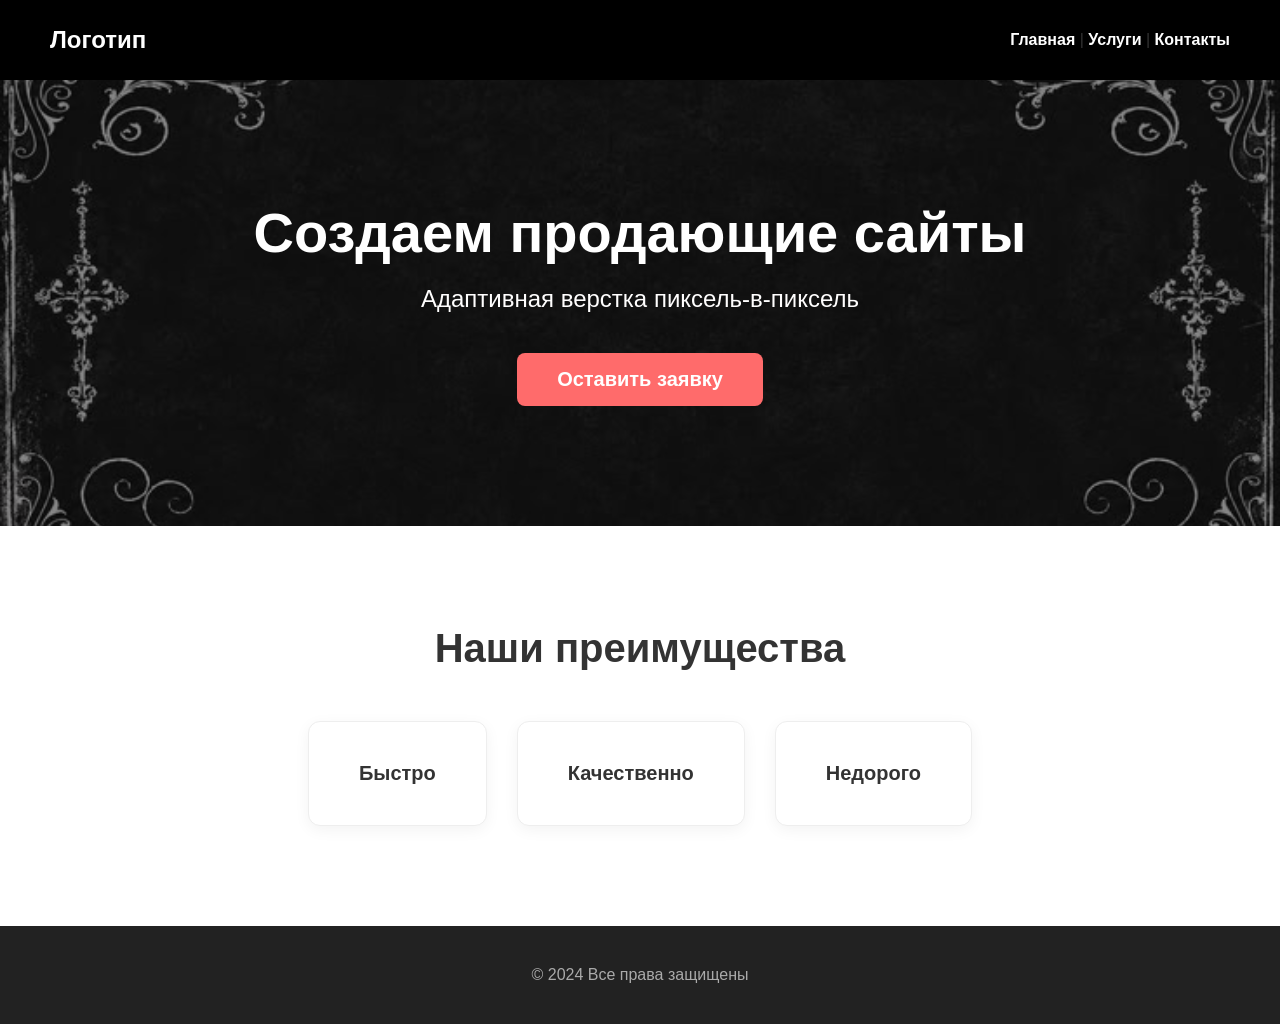
<file: index.html>
<!DOCTYPE html>
<html lang="ru">
<head>
    <meta charset="UTF-8">
    <meta name="viewport" content="width=device-width, initial-scale=1.0">
    <title>Мой Лендинг</title>
    <link rel="stylesheet" href="style.css">
</head>
<body>

    <!-- Шапка -->
    <header>
        <div class="logo">
    <span>Логотип</span>
</div>
      <nav>
    <a href="index.html">Главная</a> | 
    <a href="#">Услуги</a> | 
    <a href="contacts.html">Контакты</a>
</nav>
    </header>

   <section class="hero" id="home">
    <!-- Картинка на фоне (абсолютное позиционирование) -->
    <img src="images/fon.jpg" alt="Фон" class="hero-bg-img">
    
    <!-- Контент поверх картинки -->
    <div class="hero-content">
        <h1>Создаем продающие сайты</h1>
        <p>Адаптивная верстка пиксель-в-пиксель</p>
        <button class="cta-button">Оставить заявку</button>
    </div>
</section>

    <!-- Преимущества (ДОБАВИЛИ КЛАСС ДЛЯ АНИМАЦИИ) -->
    <section class="features animate-on-scroll" id="services">
        <h2>Наши преимущества</h2>
        <div class="cards">
            <div class="card">Быстро</div>
            <div class="card">Качественно</div>
            <div class="card">Недорого</div>
        </div>
    </section>

    <!-- Подвал -->
    <footer>
        <p>© 2024 Все права защищены</p>
    </footer>

    <!-- ПОДКЛЮЧАЕМ СКРИПТ -->
    <script src="script.js"></script>
</body>
</html>
</file>
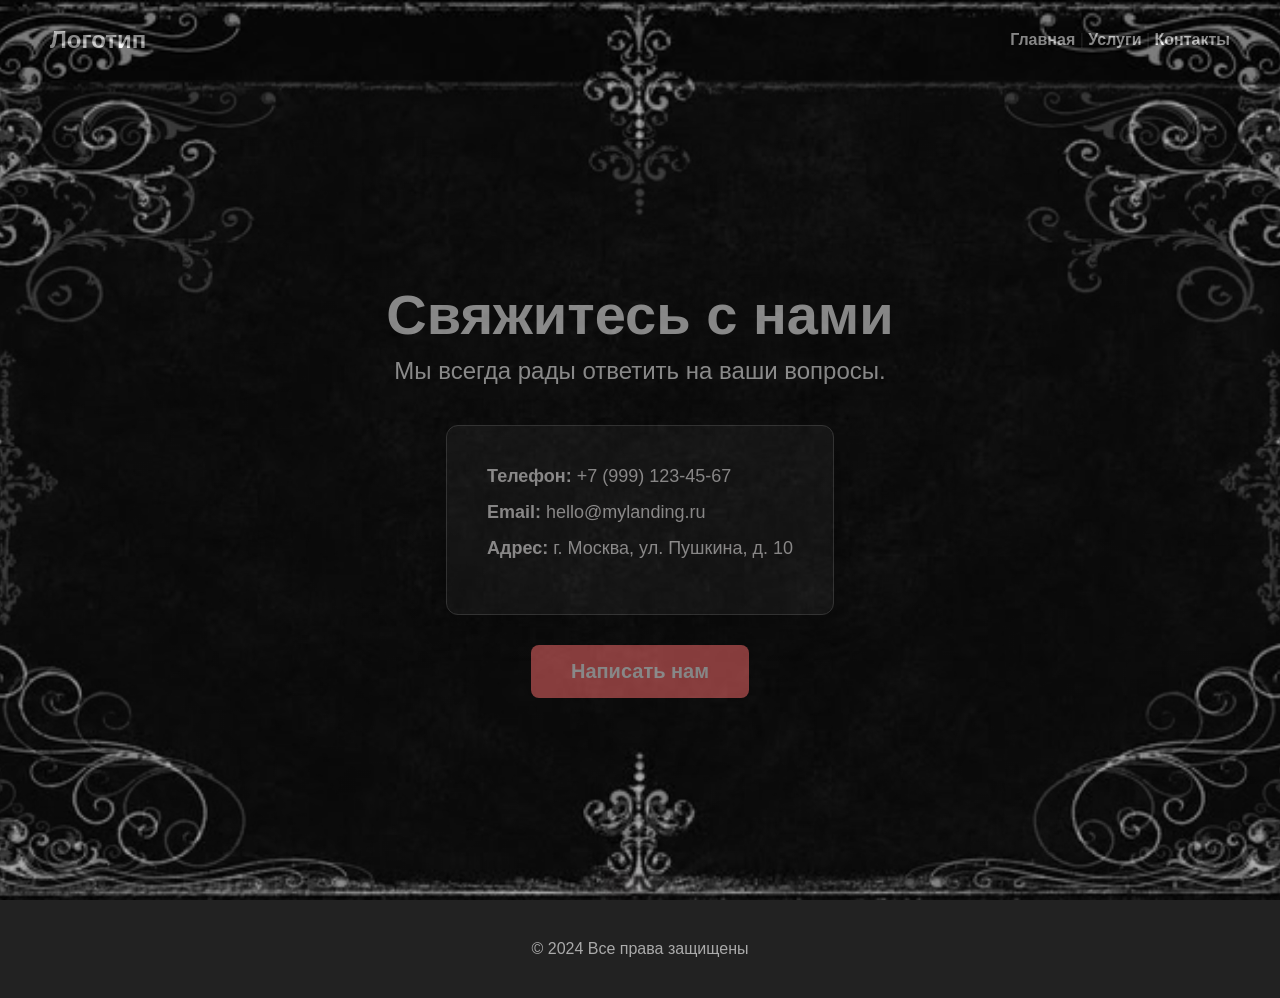
<file: contacts.html>
<!DOCTYPE html>
<html lang="ru">
<head>
    <meta charset="UTF-8">
    <meta name="viewport" content="width=device-width, initial-scale=1.0">
    <title>Контакты - Мой Лендинг</title>
    <link rel="stylesheet" href="style.css">
</head>
<body>

    <!-- Такая же шапка, как на главной -->
    <header>
        <div class="logo">
            <span>Логотип</span>
        </div>
        <nav>
            <a href="./index.html">Главная</a> |
            <a href="#">Услуги</a> | 
            <a href="contacts.html">Контакты</a>
        </nav>
    </header>

    <!-- Блок контактов -->
    <main class="contact-page">
        <h1>Свяжитесь с нами</h1>
        <p>Мы всегда рады ответить на ваши вопросы.</p>
        <img src="images/fon.jpg" alt="Фон" class="hero-bg-img">
        
        <div class="contact-info">
            <p><strong>Телефон:</strong> +7 (999) 123-45-67</p>
            <p><strong>Email:</strong> hello@mylanding.ru</p>
            <p><strong>Адрес:</strong> г. Москва, ул. Пушкина, д. 10</p>
        </div>

        <button class="cta-button">Написать нам</button>
    </main>

    <!-- Подвал -->
    <footer>
        <p>© 2024 Все права защищены</p>
    </footer>

</body>
</html>
</file>
<file: style.css>
/* =========================================
   1. БАЗОВЫЕ СТИЛИ И СБРОС
   ========================================= */
* {
    margin: 0;
    padding: 0;
    box-sizing: border-box;
    font-family: Arial, sans-serif; /* Убираем стандартный Times New Roman */
}

html {
    scroll-behavior: smooth; /* Включает плавную прокрутку */
}

body {
    background-color: #ffffff;
    color: #333;
}

/* Настройка шапки с затемнением фона */
header {
    display: flex;
    justify-content: space-between;
    align-items: center;
    padding: 15px 50px;
    
    /* Ставим сплошной черный цвет */
    background-color: #000000; 
    
    height: 80px;
}

/* Делаем текст логотипа белым и добавляем тень */
.logo {
    display: flex;
    align-items: center;
    gap: 10px;
    font-weight: bold;
    font-size: 24px;
    color: #ffffff; /* Белый цвет */
    text-shadow: 2px 2px 4px rgba(0, 0, 0, 0.8); /* Темная тень для читаемости */
}

/* Текст картинки-логотипа (если она есть) */
.logo img {
    height: 40px;
    width: auto;
    display: block;
    filter: drop-shadow(2px 2px 4px rgba(0,0,0,0.8)); /* Тень для картинки */
}

/* Делаем ссылки в меню белыми */
nav a {
    text-decoration: none;
    color: #ffffff; /* Белый цвет */
    font-size: 16px;
    font-weight: bold; /* Жирнее для читаемости */
    text-shadow: 1px 1px 3px rgba(0, 0, 0, 0.9); /* Тень */
    transition: color 0.3s ease;
}

/* Цвет при наведении (например, светло-серый или желтоватый) */
nav a:hover {
    color: #ffcc00; /* Желтый цвет при наведении (можно поменять на любой) */
}

/* --- Главный экран (Hero) --- */
.hero {
    position: relative; /* Важно! Чтобы картинка позиционировалась относительно этого блока */
    padding: 120px 20px;
    text-align: center;
    overflow: hidden; /* Скрывает то, что вылезает за края */
    background-color: #111; /* Темный фон на случай, если картинка не загрузится */
}

/* Настройка картинки */
.hero-bg-img {
    position: absolute; /* Вынимаем из потока и кладем на фон */
    top: 0;
    left: 0;
    width: 100%;
    height: 100%;
    object-fit: cover; /* Растягиваем, сохраняя пропорции */
    z-index: 1; /* Кладем на самый нижний слой */
    opacity: 0.5; /* Делаем картинку полупрозрачной, чтобы текст читался */
}

/* Настройка контента */
.hero-content {
    position: relative; /* Поднимаем текст над картинкой */
    z-index: 2; /* Текст выше картинки */
    color: white; /* Белый текст, так как фон темный */
}

.hero h1 {
    font-size: 56px;
    margin-bottom: 20px;
    color: #ffffff; /* Белый цвет текста */
}

.hero p {
    font-size: 24px;
    color: #fffefe;
    margin-bottom: 40px;
}

.cta-button {
    background-color: #ff6b6b; /* Красный цвет */
    color: white;
    font-size: 20px;
    padding: 15px 40px;
    border: none;
    border-radius: 8px;
    cursor: pointer;
    transition: 0.3s;
    font-weight: bold;
}

.cta-button:hover {
    background-color: #ff4a4a; /* Темнеет при наведении */
}

/* --- Преимущества (Features) --- */
.features {
    text-align: center;
    padding: 100px 20px;
}

.features h2 {
    font-size: 40px;
    margin-bottom: 50px;
}

.cards {
    display: flex;
    justify-content: center;
    gap: 30px;
}

.card {
    background-color: #fff;
    padding: 40px 50px;
    border-radius: 12px;
    font-size: 20px;
    font-weight: bold;
    box-shadow: 0 4px 15px rgba(0,0,0,0.05); /* Легкая тень */
    border: 1px solid #eee;
}

/* --- Подвал --- */
footer {
    background-color: #222;
    color: #aaa;
    text-align: center;
    padding: 40px;
}

/* =========================================
   2. АДАПТИВНОСТЬ (Мобильная версия)
   ========================================= */
@media (max-width: 768px) {
    header {
        flex-direction: column;
        gap: 15px;
        padding: 20px;
    }
    .hero {
        padding: 80px 20px;
    }
    .hero h1 {
        font-size: 36px;
    }
    .hero p {
        font-size: 18px;
    }
    .cards {
        flex-direction: column; /* Карточки в столбик */
        align-items: center;
    }
    .card {
        width: 100%;
        max-width: 300px;
    }
}

/* =========================================
   3. АНИМАЦИЯ ПРИ СКРОЛЛЕ
   ========================================= */
.animate-on-scroll {
    opacity: 0;
    transform: translateY(50px);
    transition: all 0.8s ease-out;
}

.animate-on-scroll.show {
    opacity: 1;
    transform: translateY(0);
}
.logo {
    display: flex; /* Ставит картинку и текст в один ряд */
    align-items: center; /* Выравнивает их по центру по вертикали */
    gap: 10px; /* Расстояние между картинкой и текстом */
    font-weight: bold;
    font-size: 24px;
}

/* Настройки для самой картинки */
.logo img {
    height: 40px; /* Высота логотипа. Можете изменить под свой вкус */
    width: auto; /* Ширина подстроится автоматически, чтобы не искажать пропорции */
    object-fit: contain; /* Защита от искажений */
}
/* =========================================
   СТРАНИЦА КОНТАКТОВ (ИДЕНТИЧНАЯ ГЛАВНОЙ)
   ========================================= */
.contact-page {
    /* Тот же фон, что и на главной, с таким же затемнением */
    background-image: linear-gradient(rgba(0, 0, 0, 0.6), rgba(0, 0, 0, 0.6)), url('images/fon.jpg');
    background-size: cover;
    background-position: center;
    background-repeat: no-repeat;
    
    /* Делаем так, чтобы блок занимал весь экран минус высота шапки */
    min-height: calc(100vh - 80px); 
    
    /* Выравниваем контент по центру */
    display: flex;
    flex-direction: column;
    justify-content: center;
    align-items: center;
    text-align: center;
    padding: 40px 20px;
}

/* Белый текст для страницы контактов */
.contact-page h1 {
    font-size: 56px;
    color: #ffffff;
    margin-bottom: 10px;
}

.contact-page p {
    font-size: 24px;
    color: #ffffff;
    margin-bottom: 40px;
}

/* Карточка с контактами */
.contact-info {
    background: rgba(30, 30, 30, 0.8); /* Темная полупрозрачная */
    color: #ffffff;
    padding: 40px;
    border-radius: 12px;
    box-shadow: 0 10px 30px rgba(0,0,0,0.8);
    text-align: left;
    margin-bottom: 30px;
    border: 1px solid #555;
    font-size: 20px;
}

.contact-info p {
    margin-bottom: 15px;
    font-size: 18px;
    color: #ffffff;
}
.contacts-section p {
    font-size: 20px;
    color: hsl(0, 0%, 100%);
    margin-bottom: 30px;
}

.contact-info p {
    margin-bottom: 15px;
    font-size: 18px;
    color: #fffcfc;
}
</file>
